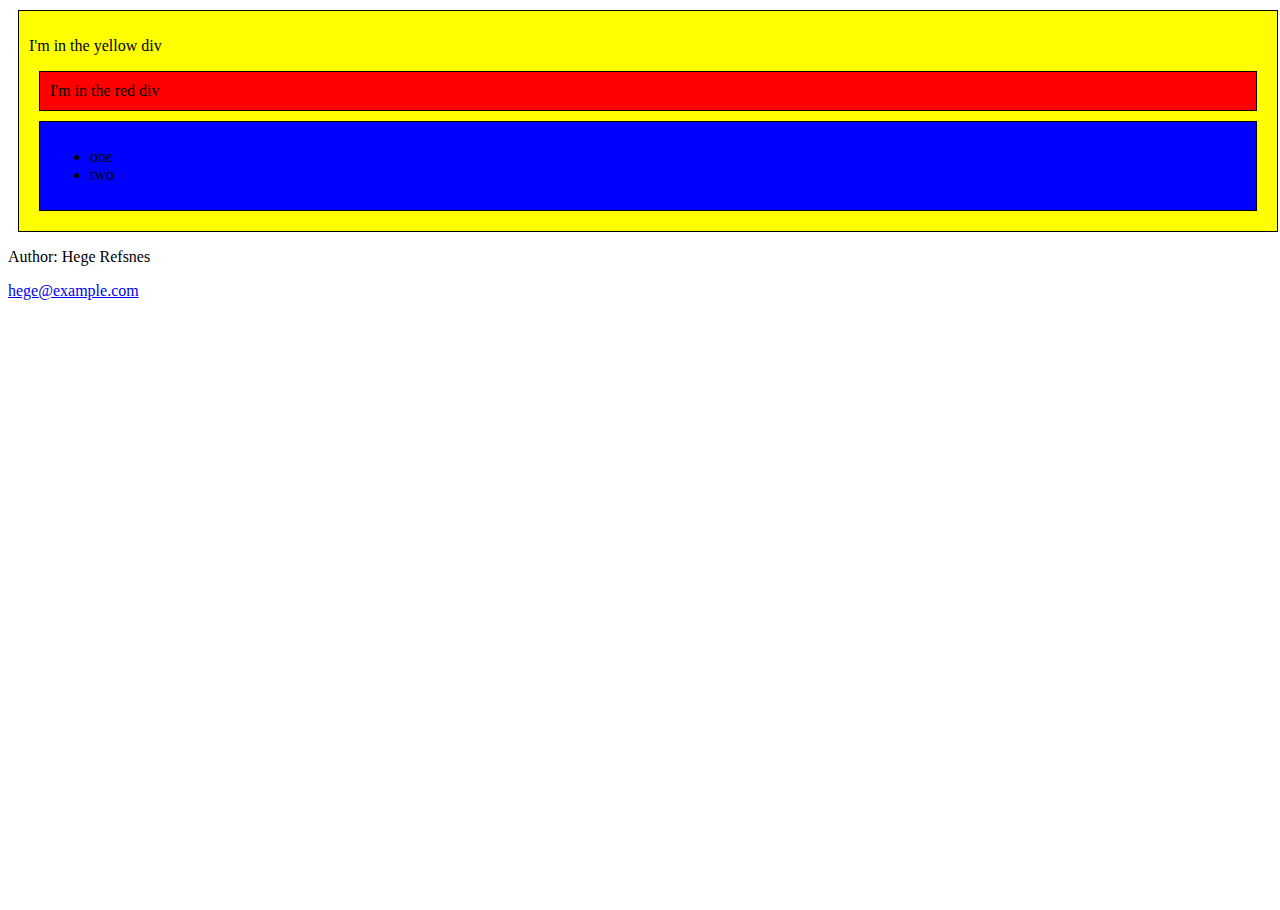
<file: CSSLayoutPractice/index.html>
<!DOCTYPE html>
<html>

<head>
  <link rel = "stylesheet" type = "text/css" href = "style.css">
</head>

<div class = "yellow"> 
    <p>I'm in the yellow div</p>
    <div class = "red"> I'm in the red div 
    </div>
    <div class = "blue">
      <ul> 
        <li> one </li>
        <li> two</li>
      </ul>
    </div>
  </div>

  <body> 
    <footer>
      <p>Author: Hege Refsnes</p>
      <p><a href="mailto:hege@example.com">hege@example.com</a></p>
    </footer>
  </body>
  
</html>
</file>
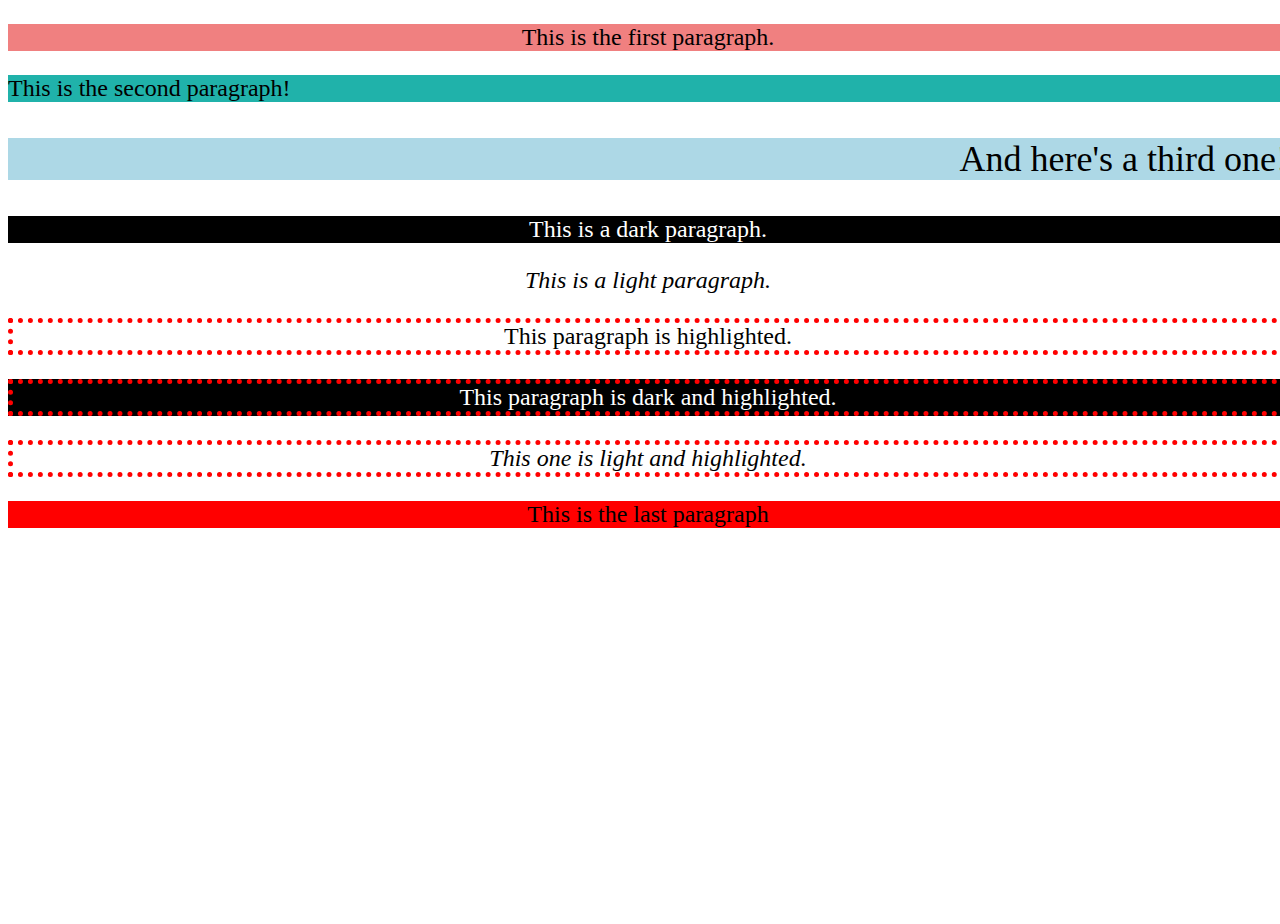
<file: CSSPractice/index.html>
<!DOCTYPE html>
<html>
	<head>
		<title>CSS P Selector</title>
    <link rel = "stylesheet" type = "text/css" href = "style.css">
		<style>		
			p {
				text-align: center;
				font-size: 24px;
				
			}
      #first {
				background-color: lightcoral;
			}

			#second{
				background-color: lightseagreen;
        text-align: left;
			}

			#third {
        background-color: lightblue;
        text-align: right;
				font-size: 36px;
			}
		</style>
	</head>
	<body>
		<p id = "first">This is the first paragraph.</p>
		<p id = "second">This is the second paragraph!</p>
		<p id = "third">And here's a third one!</p>
    <p class="dark">This is a dark paragraph.</p>
    <p class="light">This is a light paragraph.</p>
    <p class="highlighted">This paragraph is highlighted.</p>
    <p class="dark highlighted">This paragraph is dark and highlighted.</p>
    <p class="light highlighted">This one is light and highlighted.</p>
    <p style = "background-color:red; color:black; text-align:center"> This is the last paragraph</p>
	</body>
</html>
</file>
<file: CSSLayoutPractice/style.css>
html, body {
  height: 100%;
  width: 100%;
}

div {
  margin: 10px;
  padding: 10px;
  border: thin solid black;
}

.red{
  background-color: red;
}
.yellow{
  background-color: yellow;
}
.blue{
  background-color:blue;
}
</file>
<file: CSSPractice/style.css>
html, body {
  height: 100%;
  width: 100%;
}
.dark {
  background-color: black;
  color: white;
}

.light {
  background-color: white;
  color: black;
  font-style: italic;
}

.highlighted {
  border: thick dotted red;
}
</file>
